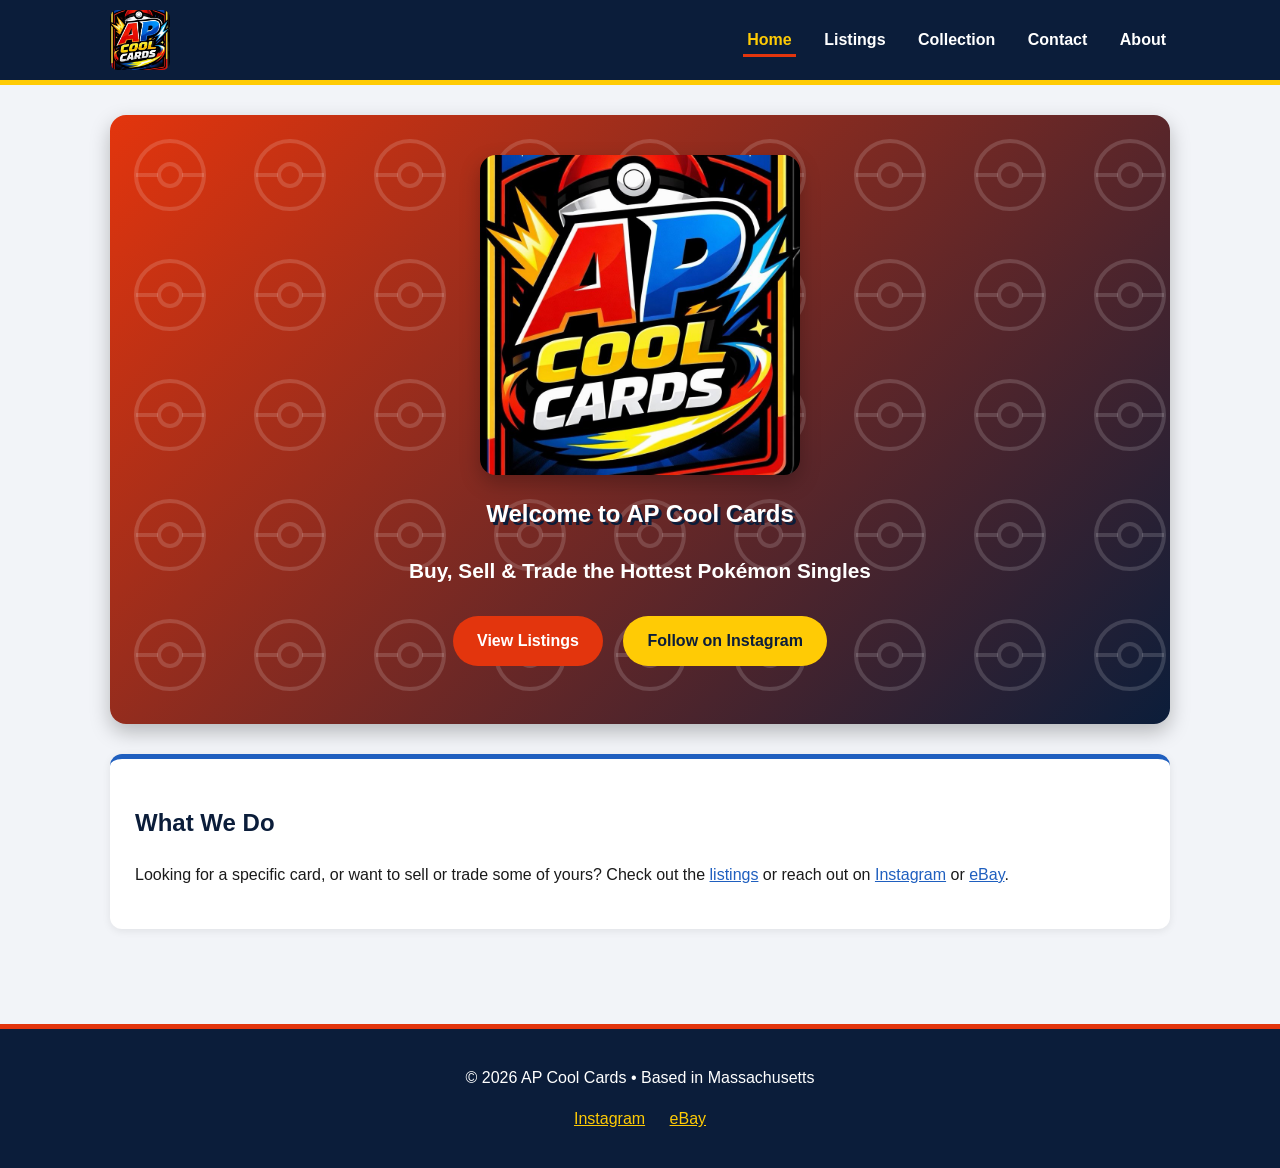
<file: index.html>
<!DOCTYPE html>
<!-- ======================================================
     HOMEPAGE (index.html)
     Browsers and web hosts automatically load "index.html"
     first, so this file is always the homepage.
     ====================================================== -->
<html lang="en">
<head>
  <!-- The <head> holds info ABOUT the page. Nothing here shows on screen. -->
  <meta charset="UTF-8">
  <!-- This line makes the site look right on phones -->
  <meta name="viewport" content="width=device-width, initial-scale=1.0">
  <title>AP Cool Cards | Buy, Sell &amp; Trade Pokémon Singles</title>
  <!-- Connects this page to the shared stylesheet -->
  <link rel="stylesheet" href="css/style.css">
</head>
<body>

  <!-- ===== HEADER / NAVIGATION (same on every page) ===== -->
  <header>
    <div class="nav-container">
      <a href="index.html" class="nav-logo">
        <img src="images/logo.jpg" alt="AP Cool Cards logo">
      </a>
      <nav>
        <!-- class="active" highlights the page you're on -->
        <a href="index.html" class="active">Home</a>
        <a href="listings.html">Listings</a>
        <a href="collection.html">Collection</a>
        <a href="contact.html">Contact</a>
        <a href="about.html">About</a>
      </nav>
    </div>
  </header>

  <!-- ===== MAIN CONTENT ===== -->
  <main>

    <!-- Big logo section. The Poké Ball background comes from .hero in style.css -->
    <section class="hero">
      <img src="images/logo.jpg" alt="AP Cool Cards logo">
      <h1>Welcome to AP Cool Cards</h1>
      <p class="tagline">Buy, Sell &amp; Trade the Hottest Pokémon Singles</p>

      <!-- Buttons are just links styled to look like buttons -->
      <a href="listings.html" class="button">View Listings</a>
      <a href="https://www.instagram.com/apcoolcards/" class="button yellow" target="_blank">Follow on Instagram</a>
    </section>

    <!-- A white box with a short intro -->
    <section class="box">
      <h2>What We Do</h2>
      <!-- Each <a> turns a word into a link. target="_blank" opens Instagram/eBay in a new tab. -->
      <p>Looking for a specific card, or want to sell or trade some of yours?
         Check out the <a href="listings.html">listings</a> or reach out on
         <a href="https://www.instagram.com/apcoolcards/" target="_blank">Instagram</a> or
         <a href="https://www.ebay.com/usr/ridavid81" target="_blank">eBay</a>.</p>
    </section>

  </main>

  <!-- ===== FOOTER (same on every page) ===== -->
  <footer>
    <p>&copy; 2026 AP Cool Cards &bull; Based in Massachusetts</p>
    <p>
      <a href="https://www.instagram.com/apcoolcards/" target="_blank">Instagram</a>
      <a href="https://www.ebay.com/usr/ridavid81" target="_blank">eBay</a>
      <!-- Facebook skipped for now: <a href="#" target="_blank">Facebook Marketplace</a> -->
    </p>
  </footer>

</body>
</html>
</file>
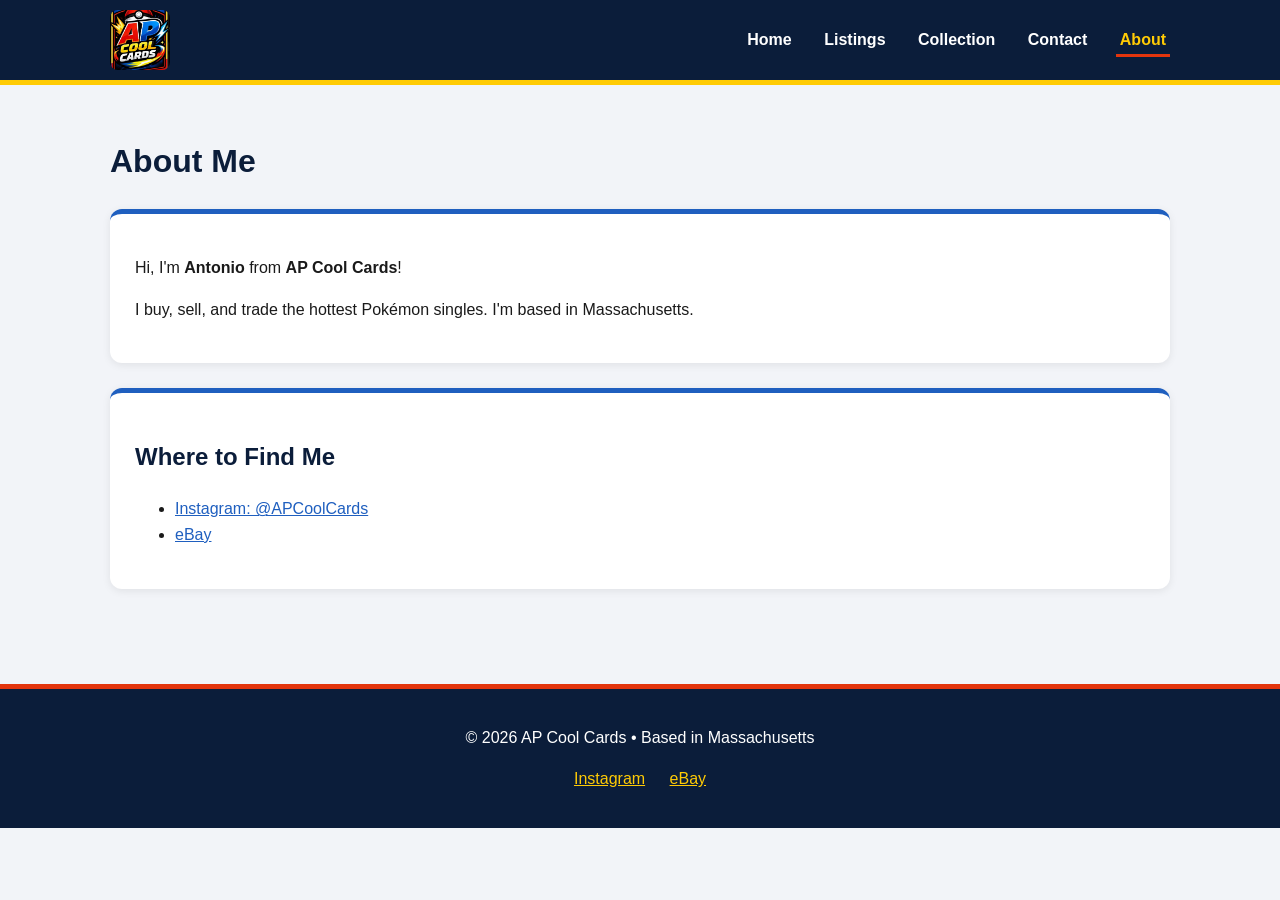
<file: about.html>
<!DOCTYPE html>
<!-- ======================================================
     ABOUT PAGE (about.html)
     Notice the header and footer are copied exactly from
     index.html - only the "active" link and <main> change.
     ====================================================== -->
<html lang="en">
<head>
  <meta charset="UTF-8">
  <meta name="viewport" content="width=device-width, initial-scale=1.0">
  <title>About | AP Cool Cards</title>
  <link rel="stylesheet" href="css/style.css">
</head>
<body>

  <!-- ===== HEADER / NAVIGATION ===== -->
  <header>
    <div class="nav-container">
      <a href="index.html" class="nav-logo">
        <img src="images/logo.jpg" alt="AP Cool Cards logo">
      </a>
      <nav>
        <a href="index.html">Home</a>
        <a href="listings.html">Listings</a>
        <a href="collection.html">Collection</a>
        <a href="contact.html">Contact</a>
        <a href="about.html" class="active">About</a>
      </nav>
    </div>
  </header>

  <!-- ===== MAIN CONTENT ===== -->
  <main>
    <h1>About Me</h1>

    <section class="box">
      <!-- <p> = paragraph. <strong> = bold text. -->
      <p>Hi, I'm <strong>Antonio</strong> from <strong>AP Cool Cards</strong>!</p>
      <p>I buy, sell, and trade the hottest Pokémon singles. I'm based in Massachusetts.</p>
    </section>

    <section class="box">
      <h2>Where to Find Me</h2>
      <!-- <ul> = a bulleted list. Each <li> is one bullet. -->
      <ul>
        <li><a href="https://www.instagram.com/apcoolcards/" target="_blank">Instagram: @APCoolCards</a></li>
        <li><a href="https://www.ebay.com/usr/ridavid81" target="_blank">eBay</a></li>
        <!-- Facebook skipped for now (privacy). To bring it back, put the real link
             in href and remove the comment marks around the line below. -->
        <!-- <li><a href="#" target="_blank">Facebook Marketplace</a></li> -->
      </ul>
    </section>
  </main>

  <!-- ===== FOOTER ===== -->
  <footer>
    <p>&copy; 2026 AP Cool Cards &bull; Based in Massachusetts</p>
    <p>
      <a href="https://www.instagram.com/apcoolcards/" target="_blank">Instagram</a>
      <a href="https://www.ebay.com/usr/ridavid81" target="_blank">eBay</a>
      <!-- Facebook skipped for now: <a href="#" target="_blank">Facebook Marketplace</a> -->
    </p>
  </footer>

</body>
</html>
</file>
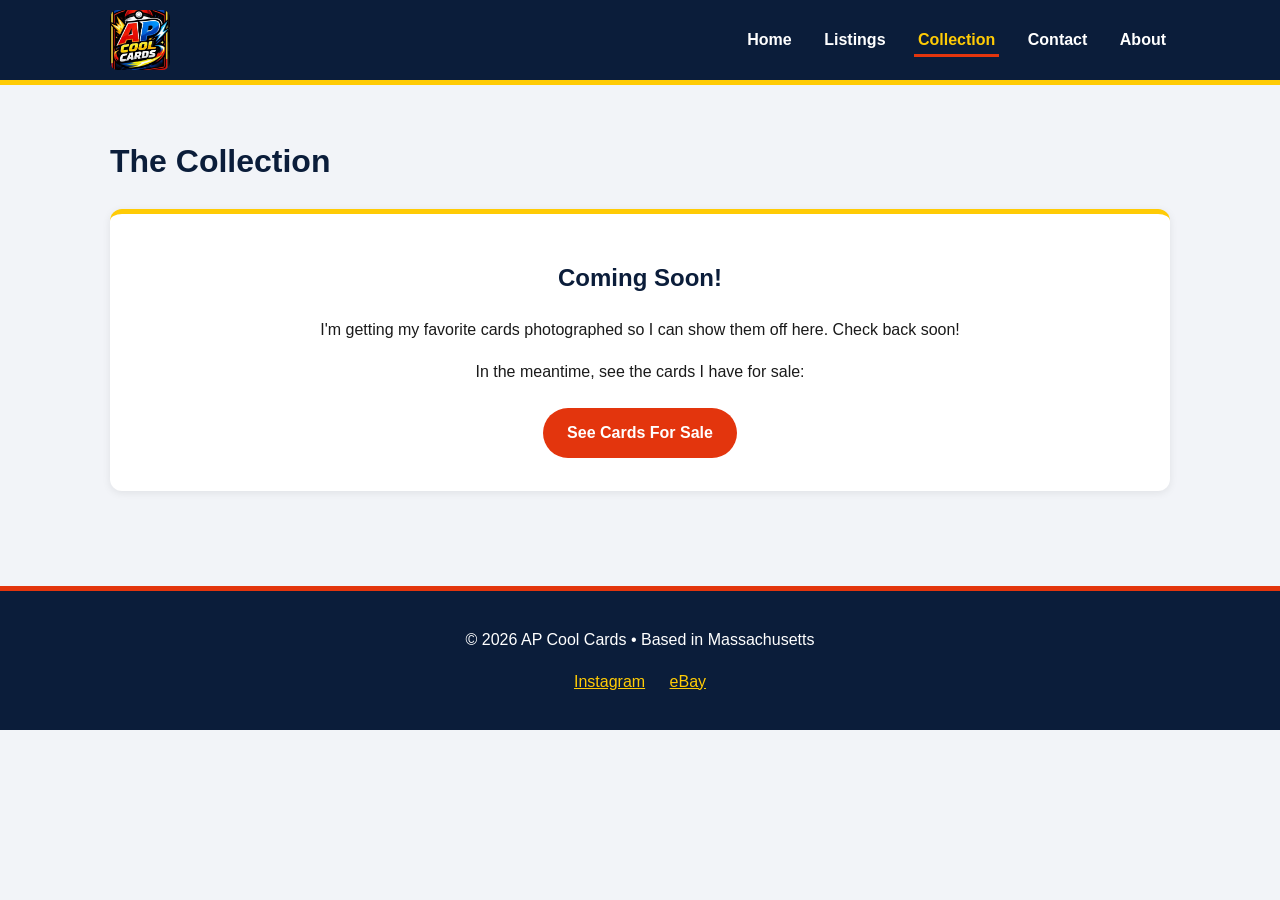
<file: collection.html>
<!DOCTYPE html>
<!-- ======================================================
     COLLECTION PAGE (collection.html)
     Right now it shows a "Coming Soon" message.
     The card pattern is saved in a comment at the bottom of <main>.
     ====================================================== -->
<html lang="en">
<head>
  <meta charset="UTF-8">
  <meta name="viewport" content="width=device-width, initial-scale=1.0">
  <title>Collection | AP Cool Cards</title>
  <link rel="stylesheet" href="css/style.css">
</head>
<body>

  <!-- ===== HEADER / NAVIGATION ===== -->
  <header>
    <div class="nav-container">
      <a href="index.html" class="nav-logo">
        <img src="images/logo.jpg" alt="AP Cool Cards logo">
      </a>
      <nav>
        <a href="index.html">Home</a>
        <a href="listings.html">Listings</a>
        <a href="collection.html" class="active">Collection</a>
        <a href="contact.html">Contact</a>
        <a href="about.html">About</a>
      </nav>
    </div>
  </header>

  <!-- ===== MAIN CONTENT ===== -->
  <main>
    <h1>The Collection</h1>

    <!-- "Coming soon" box until the collection photos are ready -->
    <section class="box coming-soon">
      <h2>Coming Soon!</h2>
      <p>I'm getting my favorite cards photographed so I can show them off here.
         Check back soon!</p>
      <p>In the meantime, see the cards I have for sale:</p>
      <!-- A link styled as a button (same .button class as the homepage) -->
      <a href="listings.html" class="button">See Cards For Sale</a>
    </section>

    <!-- ===== SAVED FOR LATER =====
         When the collection is ready, this is the pattern for each card.
         Copy the block below (without the comment marks <!- - and - ->),
         paste it inside a <div class="card-grid"> ... </div>, and edit it.

      <div class="card">
        <div class="card-photo">
          <img src="images/misty.png" alt="Misty's Favor Full Art, PSA 10">
        </div>
        <div class="card-info">
          <h3>Misty's Favor (Full Art)</h3>
          <p><strong>Set:</strong> Unified Minds #235/236 (2019)</p>
          <p><strong>Condition:</strong> PSA 10 Gem Mint</p>
          <span class="tag">Personal Collection</span>
        </div>
      </div>
    -->
  </main>

  <!-- ===== FOOTER ===== -->
  <footer>
    <p>&copy; 2026 AP Cool Cards &bull; Based in Massachusetts</p>
    <p>
      <a href="https://www.instagram.com/apcoolcards/" target="_blank">Instagram</a>
      <a href="https://www.ebay.com/usr/ridavid81" target="_blank">eBay</a>
      <!-- Facebook skipped for now: <a href="#" target="_blank">Facebook Marketplace</a> -->
    </p>
  </footer>

</body>
</html>
</file>
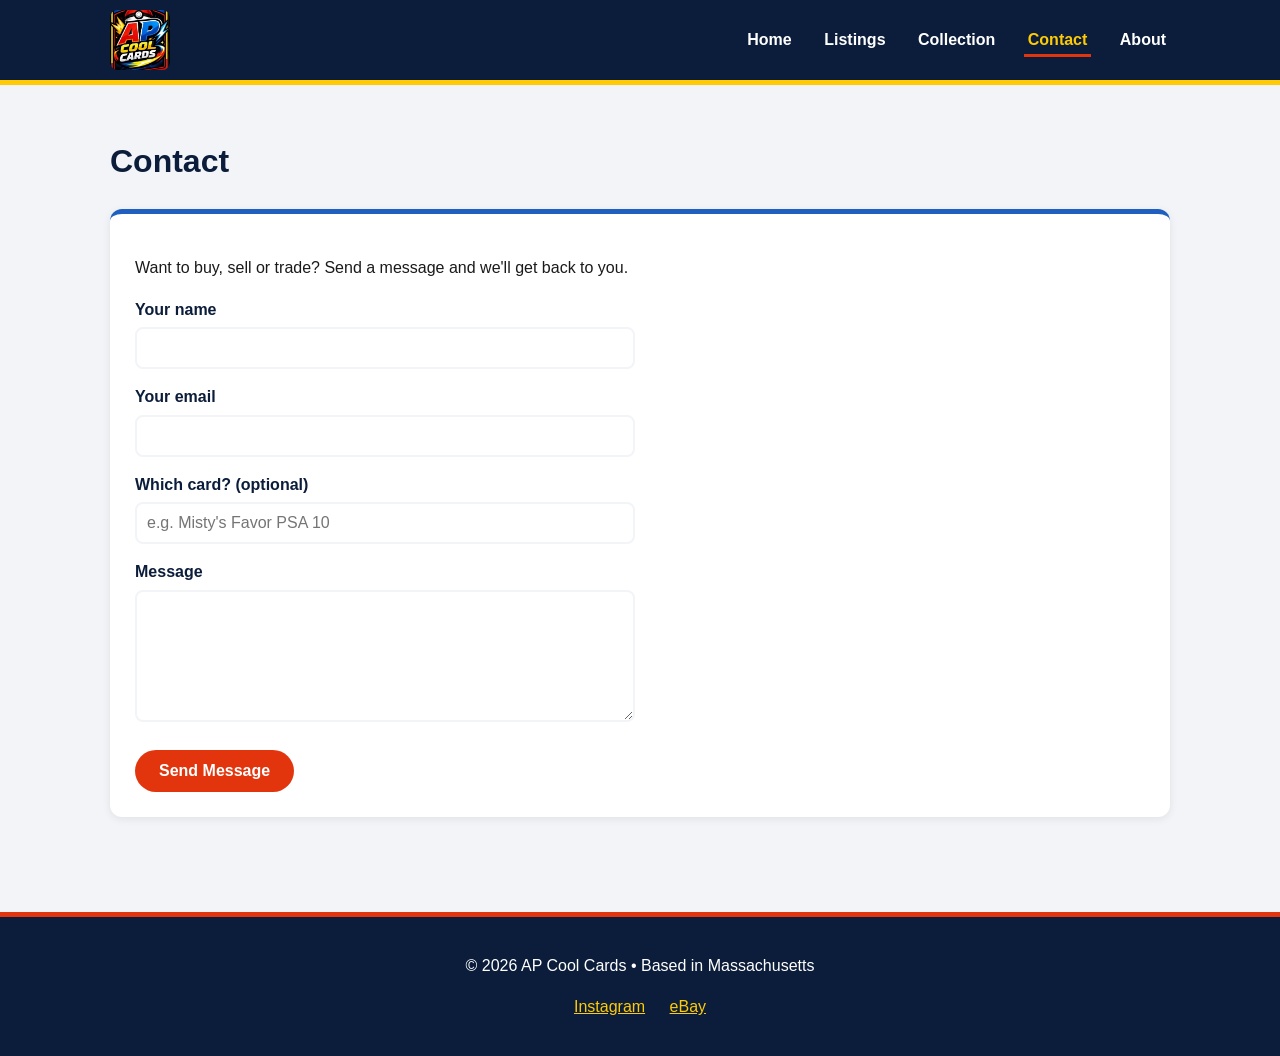
<file: contact.html>
<!DOCTYPE html>
<!-- ======================================================
     CONTACT PAGE (contact.html)
     A form people fill in to ask about a card.
     A website made of plain HTML can't send email by itself,
     so the form hands the message to Formspree (a free
     service), and Formspree emails it to Dad.
     ====================================================== -->
<html lang="en">
<head>
  <meta charset="UTF-8">
  <meta name="viewport" content="width=device-width, initial-scale=1.0">
  <title>Contact | AP Cool Cards</title>
  <link rel="stylesheet" href="css/style.css">
</head>
<body>

  <!-- ===== HEADER / NAVIGATION ===== -->
  <header>
    <div class="nav-container">
      <a href="index.html" class="nav-logo">
        <img src="images/logo.jpg" alt="AP Cool Cards logo">
      </a>
      <nav>
        <a href="index.html">Home</a>
        <a href="listings.html">Listings</a>
        <a href="collection.html">Collection</a>
        <a href="contact.html" class="active">Contact</a>
        <a href="about.html">About</a>
      </nav>
    </div>
  </header>

  <!-- ===== MAIN CONTENT ===== -->
  <main>
    <h1>Contact</h1>

    <section class="box">
      <p>Want to buy, sell or trade? Send a message and we'll get back to you.</p>

      <!-- <form> collects what people type.
           action = where the message is sent when they press Send.
           The code at the end (mvkawoav) is our form on formspree.io. -->
      <form class="contact-form" action="https://formspree.io/f/mvkawoav" method="POST">

        <!-- Each <label> is the text above a box. Its "for" matches the box's "id",
             so clicking the label jumps into the box. -->
        <label for="name">Your name</label>
        <!-- "required" means the form won't send until this is filled in -->
        <input type="text" id="name" name="name" required>

        <label for="email">Your email</label>
        <!-- type="email" makes the browser check it looks like an email address -->
        <input type="email" id="email" name="email" required>

        <label for="card">Which card? (optional)</label>
        <input type="text" id="card" name="card" placeholder="e.g. Misty's Favor PSA 10">

        <label for="message">Message</label>
        <!-- <textarea> is a bigger box for longer text -->
        <textarea id="message" name="message" rows="6" required></textarea>

        <!-- Hidden extras for Formspree:
             _subject sets the email's subject line.
             _gotcha is a trap for spam robots: people never see it,
             so if it's filled in, Formspree knows it's a robot. -->
        <input type="hidden" name="_subject" value="New message from apcoolcards.com">
        <input type="text" name="_gotcha" class="hidden-trap" tabindex="-1" autocomplete="off">

        <!-- Uses the same red button style as the rest of the site -->
        <button type="submit" class="button">Send Message</button>
      </form>
    </section>
  </main>

  <!-- ===== FOOTER ===== -->
  <footer>
    <p>&copy; 2026 AP Cool Cards &bull; Based in Massachusetts</p>
    <p>
      <a href="https://www.instagram.com/apcoolcards/" target="_blank">Instagram</a>
      <a href="https://www.ebay.com/usr/ridavid81" target="_blank">eBay</a>
    </p>
  </footer>

</body>
</html>
</file>
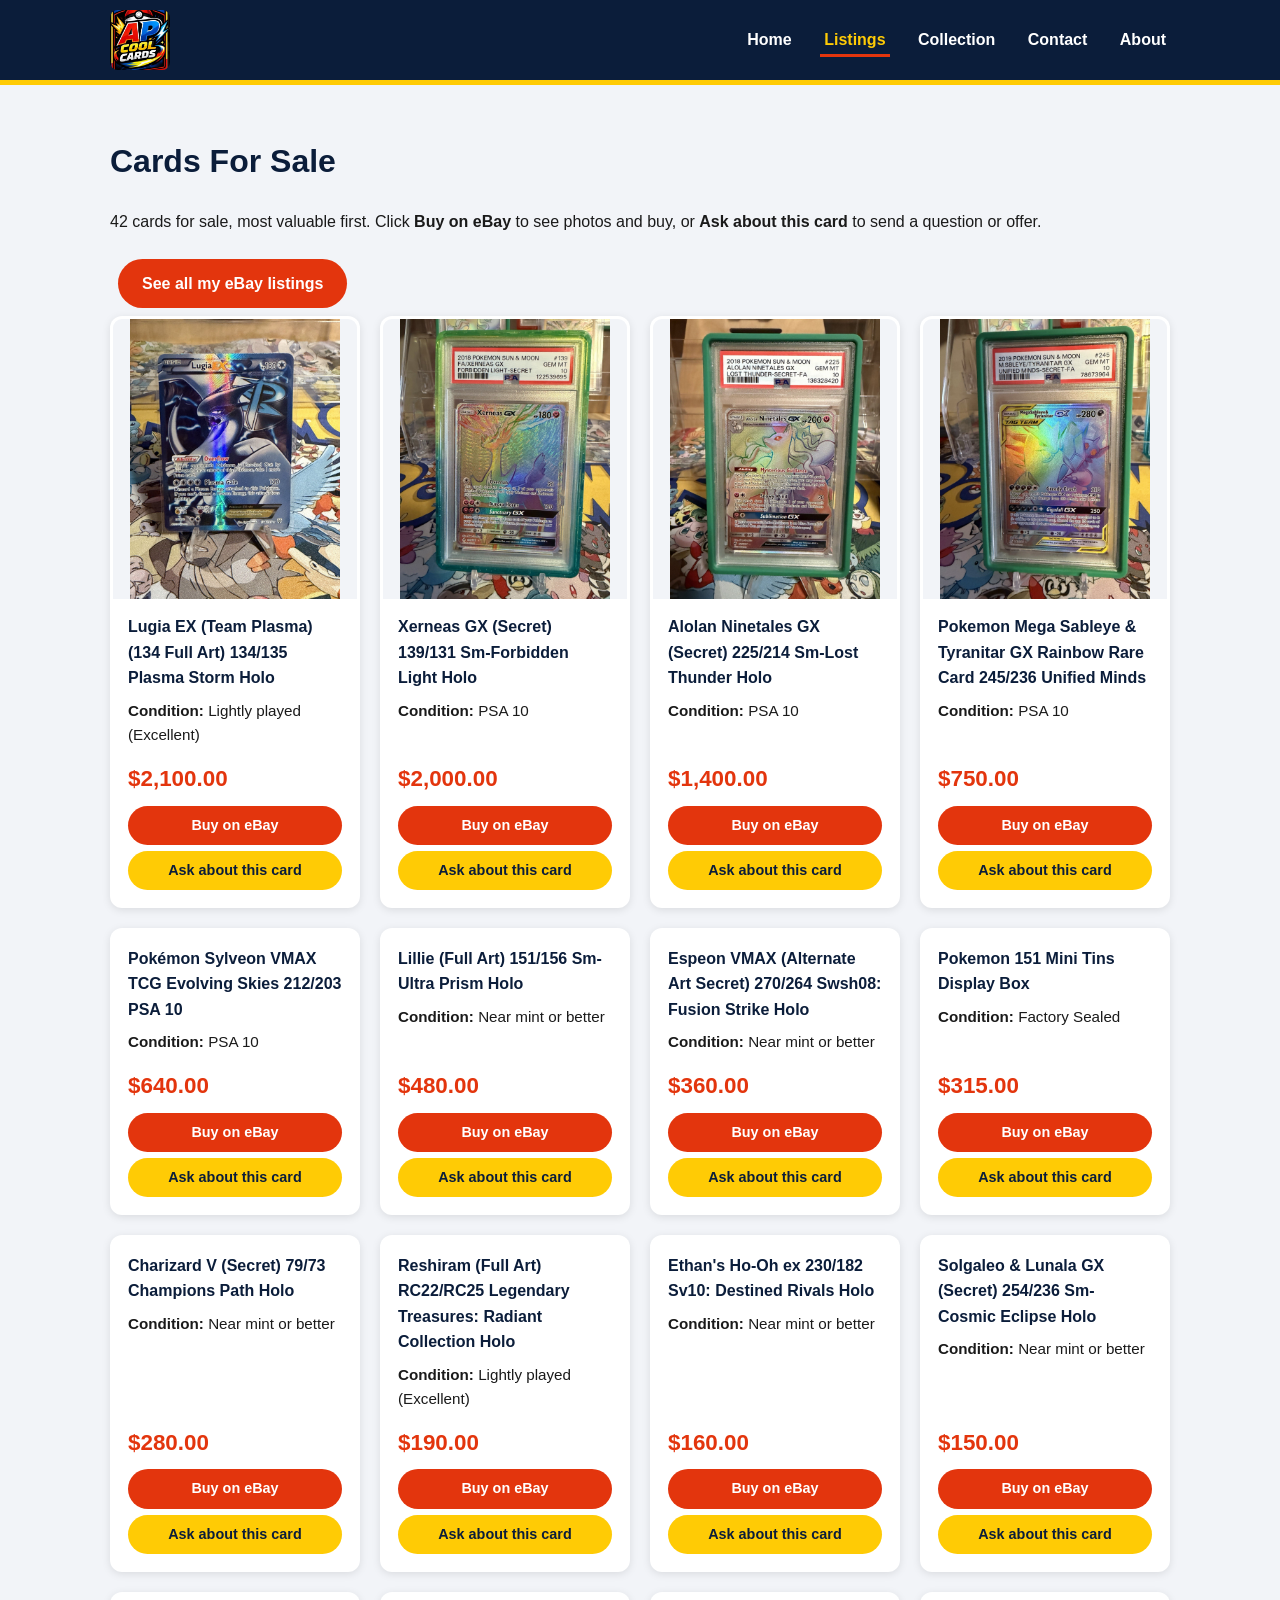
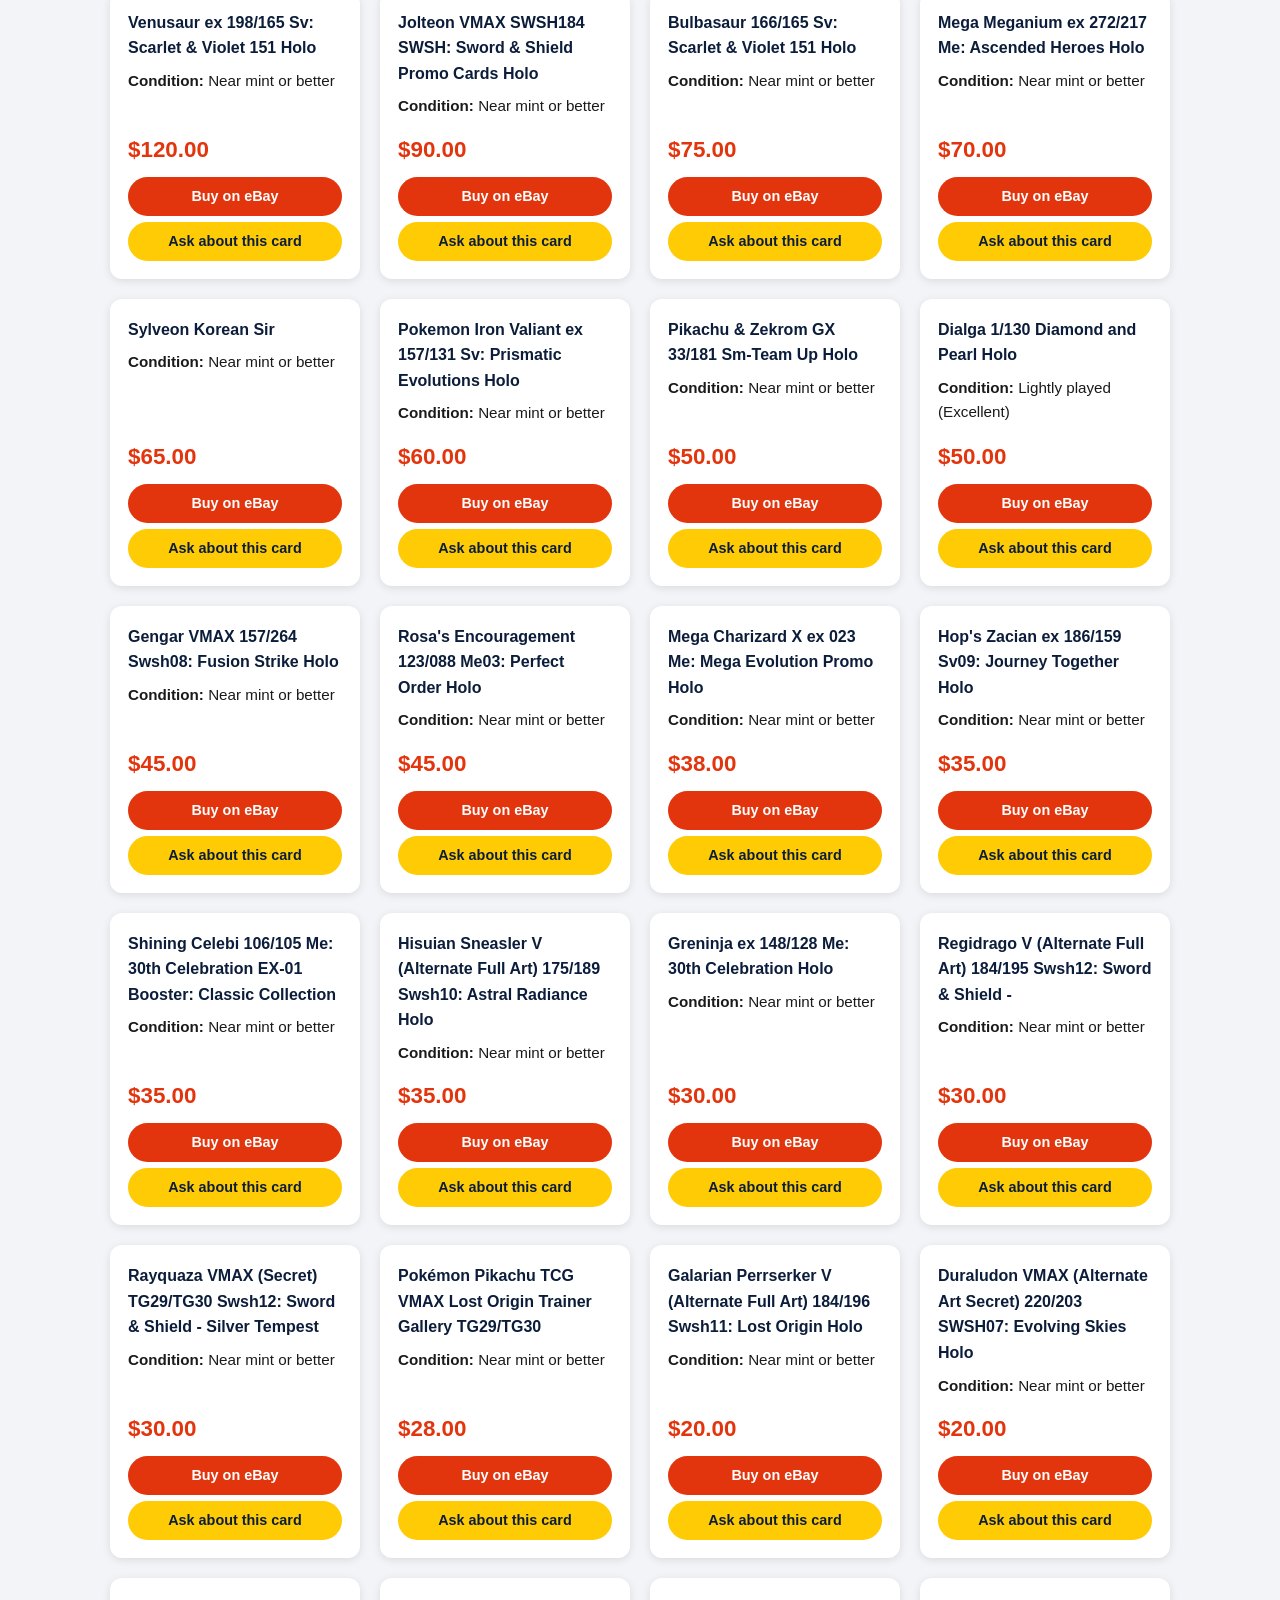
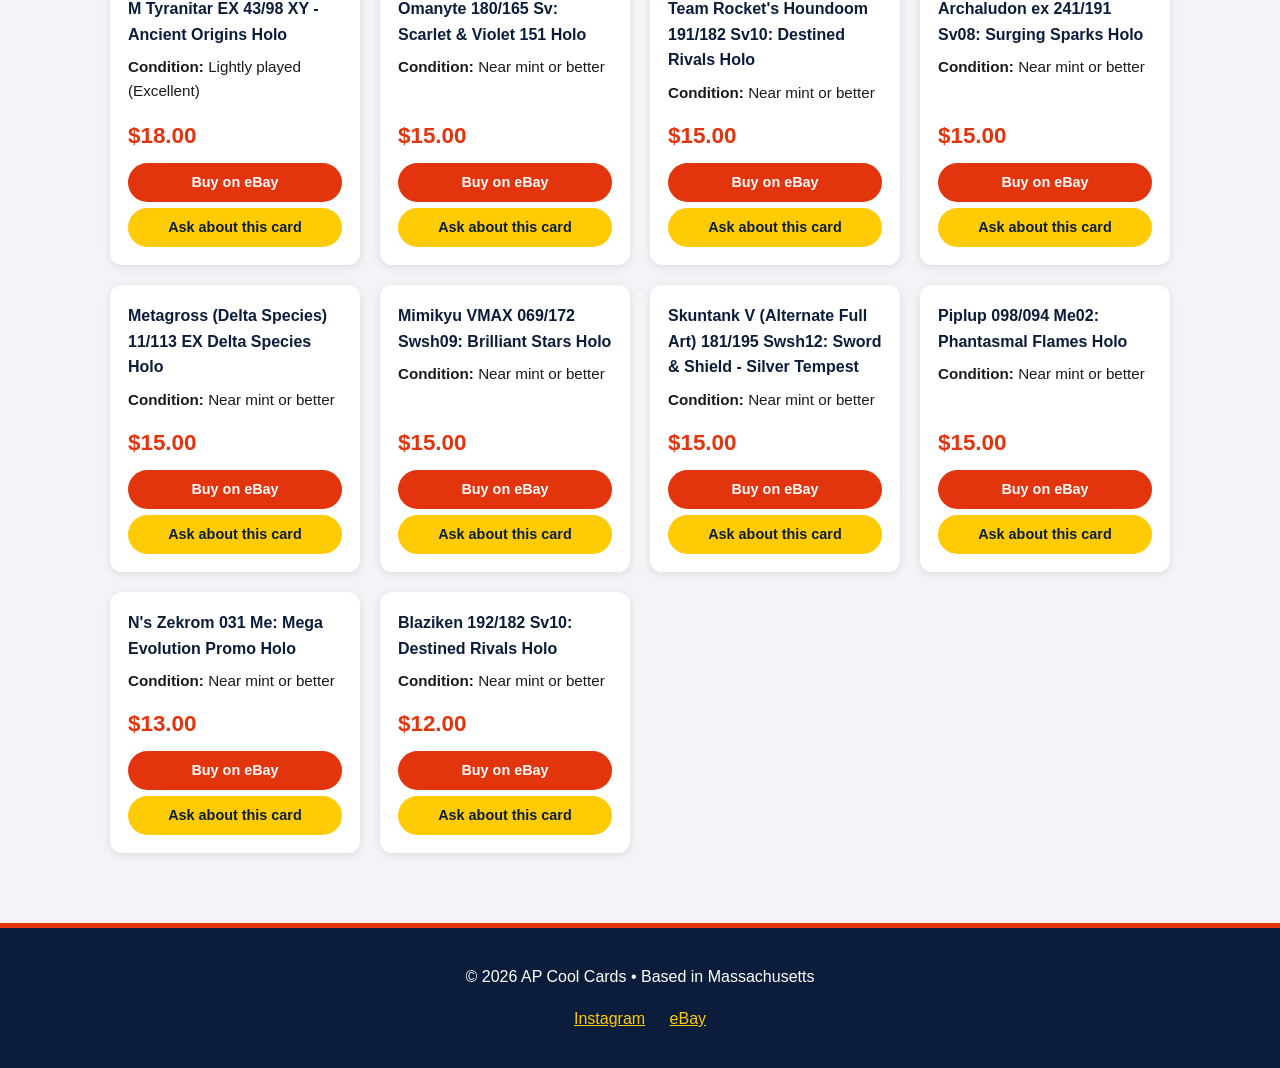
<file: listings.html>
<!DOCTYPE html>
<!-- ======================================================
     LISTINGS PAGE (listings.html)
     Cards for sale. Each card links to its eBay listing.
     This page was built from an eBay "Active listings" export,
     so to update it, download a fresh export and ask Claude
     to rebuild it (or copy a card block and edit it by hand).
     ====================================================== -->
<html lang="en">
<head>
  <meta charset="UTF-8">
  <meta name="viewport" content="width=device-width, initial-scale=1.0">
  <title>Listings | AP Cool Cards</title>
  <link rel="stylesheet" href="css/style.css">
</head>
<body>

  <!-- ===== HEADER / NAVIGATION ===== -->
  <header>
    <div class="nav-container">
      <a href="index.html" class="nav-logo">
        <img src="images/logo.jpg" alt="AP Cool Cards logo">
      </a>
      <nav>
        <a href="index.html">Home</a>
        <a href="listings.html" class="active">Listings</a>
        <a href="collection.html">Collection</a>
        <a href="contact.html">Contact</a>
        <a href="about.html">About</a>
      </nav>
    </div>
  </header>

  <!-- ===== MAIN CONTENT ===== -->
  <main>
    <h1>Cards For Sale</h1>
    <p>42 cards for sale, most valuable first. Click <strong>Buy on eBay</strong> to see
       photos and buy, or <strong>Ask about this card</strong> to send a question or offer.</p>
    <!-- Big button to the full eBay page, in case this list is out of date -->
    <a href="https://www.ebay.com/usr/ridavid81" class="button" target="_blank">See all my eBay listings</a>

    <!-- Same grid as the Collection page. Each <div class="card"> is one listing.
         A card shows a photo when images/ has a file named after its eBay item number
         (loading="lazy" means far-down photos only load when you scroll to them). -->
    <div class="card-grid listings">

      <div class="card">
        <div class="card-photo">
          <img src="images/900006623191.jpg" alt="Lugia EX (Team Plasma) (134 Full Art) 134/135 Plasma Storm Holo" loading="lazy">
        </div>
        <div class="card-info">
          <h3>Lugia EX (Team Plasma) (134 Full Art) 134/135 Plasma Storm Holo</h3>
          <p><strong>Condition:</strong> Lightly played (Excellent)</p>
          <p class="price">$2,100.00</p>
          <a href="https://www.ebay.com/itm/900006623191" class="button small" target="_blank">Buy on eBay</a>
          <a href="contact.html" class="button small yellow">Ask about this card</a>
        </div>
      </div>
      <div class="card">
        <div class="card-photo">
          <img src="images/900083461267.jpg" alt="Xerneas GX (Secret) 139/131 Sm-Forbidden Light Holo" loading="lazy">
        </div>
        <div class="card-info">
          <h3>Xerneas GX (Secret) 139/131 Sm-Forbidden Light Holo</h3>
          <p><strong>Condition:</strong> PSA 10</p>
          <p class="price">$2,000.00</p>
          <a href="https://www.ebay.com/itm/900083461267" class="button small" target="_blank">Buy on eBay</a>
          <a href="contact.html" class="button small yellow">Ask about this card</a>
        </div>
      </div>
      <div class="card">
        <div class="card-photo">
          <img src="images/900006577698.jpg" alt="Alolan Ninetales GX (Secret) 225/214 Sm-Lost Thunder Holo" loading="lazy">
        </div>
        <div class="card-info">
          <h3>Alolan Ninetales GX (Secret) 225/214 Sm-Lost Thunder Holo</h3>
          <p><strong>Condition:</strong> PSA 10</p>
          <p class="price">$1,400.00</p>
          <a href="https://www.ebay.com/itm/900006577698" class="button small" target="_blank">Buy on eBay</a>
          <a href="contact.html" class="button small yellow">Ask about this card</a>
        </div>
      </div>
      <div class="card">
        <div class="card-photo">
          <img src="images/900083468380.jpg" alt="Pokemon Mega Sableye &amp; Tyranitar GX Rainbow Rare Card 245/236 Unified Minds" loading="lazy">
        </div>
        <div class="card-info">
          <h3>Pokemon Mega Sableye &amp; Tyranitar GX Rainbow Rare Card 245/236 Unified Minds</h3>
          <p><strong>Condition:</strong> PSA 10</p>
          <p class="price">$750.00</p>
          <a href="https://www.ebay.com/itm/900083468380" class="button small" target="_blank">Buy on eBay</a>
          <a href="contact.html" class="button small yellow">Ask about this card</a>
        </div>
      </div>
      <div class="card">
        <div class="card-info">
          <h3>Pokémon Sylveon VMAX TCG Evolving Skies 212/203 PSA 10</h3>
          <p><strong>Condition:</strong> PSA 10</p>
          <p class="price">$640.00</p>
          <a href="https://www.ebay.com/itm/900006558837" class="button small" target="_blank">Buy on eBay</a>
          <a href="contact.html" class="button small yellow">Ask about this card</a>
        </div>
      </div>
      <div class="card">
        <div class="card-info">
          <h3>Lillie (Full Art) 151/156 Sm-Ultra Prism Holo</h3>
          <p><strong>Condition:</strong> Near mint or better</p>
          <p class="price">$480.00</p>
          <a href="https://www.ebay.com/itm/900022703047" class="button small" target="_blank">Buy on eBay</a>
          <a href="contact.html" class="button small yellow">Ask about this card</a>
        </div>
      </div>
      <div class="card">
        <div class="card-info">
          <h3>Espeon VMAX (Alternate Art Secret) 270/264 Swsh08: Fusion Strike Holo</h3>
          <p><strong>Condition:</strong> Near mint or better</p>
          <p class="price">$360.00</p>
          <a href="https://www.ebay.com/itm/900006507560" class="button small" target="_blank">Buy on eBay</a>
          <a href="contact.html" class="button small yellow">Ask about this card</a>
        </div>
      </div>
      <div class="card">
        <div class="card-info">
          <h3>Pokemon 151 Mini Tins Display Box</h3>
          <p><strong>Condition:</strong> Factory Sealed</p>
          <p class="price">$315.00</p>
          <a href="https://www.ebay.com/itm/900008317805" class="button small" target="_blank">Buy on eBay</a>
          <a href="contact.html" class="button small yellow">Ask about this card</a>
        </div>
      </div>
      <div class="card">
        <div class="card-info">
          <h3>Charizard V (Secret) 79/73 Champions Path Holo</h3>
          <p><strong>Condition:</strong> Near mint or better</p>
          <p class="price">$280.00</p>
          <a href="https://www.ebay.com/itm/900006504518" class="button small" target="_blank">Buy on eBay</a>
          <a href="contact.html" class="button small yellow">Ask about this card</a>
        </div>
      </div>
      <div class="card">
        <div class="card-info">
          <h3>Reshiram (Full Art) RC22/RC25 Legendary Treasures: Radiant Collection Holo</h3>
          <p><strong>Condition:</strong> Lightly played (Excellent)</p>
          <p class="price">$190.00</p>
          <a href="https://www.ebay.com/itm/900006468188" class="button small" target="_blank">Buy on eBay</a>
          <a href="contact.html" class="button small yellow">Ask about this card</a>
        </div>
      </div>
      <div class="card">
        <div class="card-info">
          <h3>Ethan&#x27;s Ho-Oh ex 230/182 Sv10: Destined Rivals Holo</h3>
          <p><strong>Condition:</strong> Near mint or better</p>
          <p class="price">$160.00</p>
          <a href="https://www.ebay.com/itm/900006503754" class="button small" target="_blank">Buy on eBay</a>
          <a href="contact.html" class="button small yellow">Ask about this card</a>
        </div>
      </div>
      <div class="card">
        <div class="card-info">
          <h3>Solgaleo &amp; Lunala GX (Secret) 254/236 Sm-Cosmic Eclipse Holo</h3>
          <p><strong>Condition:</strong> Near mint or better</p>
          <p class="price">$150.00</p>
          <a href="https://www.ebay.com/itm/900006508737" class="button small" target="_blank">Buy on eBay</a>
          <a href="contact.html" class="button small yellow">Ask about this card</a>
        </div>
      </div>
      <div class="card">
        <div class="card-info">
          <h3>Venusaur ex 198/165 Sv: Scarlet &amp; Violet 151 Holo</h3>
          <p><strong>Condition:</strong> Near mint or better</p>
          <p class="price">$120.00</p>
          <a href="https://www.ebay.com/itm/900006378030" class="button small" target="_blank">Buy on eBay</a>
          <a href="contact.html" class="button small yellow">Ask about this card</a>
        </div>
      </div>
      <div class="card">
        <div class="card-info">
          <h3>Jolteon VMAX SWSH184 SWSH: Sword &amp; Shield Promo Cards Holo</h3>
          <p><strong>Condition:</strong> Near mint or better</p>
          <p class="price">$90.00</p>
          <a href="https://www.ebay.com/itm/900006388980" class="button small" target="_blank">Buy on eBay</a>
          <a href="contact.html" class="button small yellow">Ask about this card</a>
        </div>
      </div>
      <div class="card">
        <div class="card-info">
          <h3>Bulbasaur 166/165 Sv: Scarlet &amp; Violet 151 Holo</h3>
          <p><strong>Condition:</strong> Near mint or better</p>
          <p class="price">$75.00</p>
          <a href="https://www.ebay.com/itm/900008271941" class="button small" target="_blank">Buy on eBay</a>
          <a href="contact.html" class="button small yellow">Ask about this card</a>
        </div>
      </div>
      <div class="card">
        <div class="card-info">
          <h3>Mega Meganium ex 272/217 Me: Ascended Heroes Holo</h3>
          <p><strong>Condition:</strong> Near mint or better</p>
          <p class="price">$70.00</p>
          <a href="https://www.ebay.com/itm/900006444994" class="button small" target="_blank">Buy on eBay</a>
          <a href="contact.html" class="button small yellow">Ask about this card</a>
        </div>
      </div>
      <div class="card">
        <div class="card-info">
          <h3>Sylveon Korean Sir</h3>
          <p><strong>Condition:</strong> Near mint or better</p>
          <p class="price">$65.00</p>
          <a href="https://www.ebay.com/itm/900006385267" class="button small" target="_blank">Buy on eBay</a>
          <a href="contact.html" class="button small yellow">Ask about this card</a>
        </div>
      </div>
      <div class="card">
        <div class="card-info">
          <h3>Pokemon Iron Valiant ex 157/131 Sv: Prismatic Evolutions Holo</h3>
          <p><strong>Condition:</strong> Near mint or better</p>
          <p class="price">$60.00</p>
          <a href="https://www.ebay.com/itm/900006329719" class="button small" target="_blank">Buy on eBay</a>
          <a href="contact.html" class="button small yellow">Ask about this card</a>
        </div>
      </div>
      <div class="card">
        <div class="card-info">
          <h3>Pikachu &amp; Zekrom GX 33/181 Sm-Team Up Holo</h3>
          <p><strong>Condition:</strong> Near mint or better</p>
          <p class="price">$50.00</p>
          <a href="https://www.ebay.com/itm/900008275270" class="button small" target="_blank">Buy on eBay</a>
          <a href="contact.html" class="button small yellow">Ask about this card</a>
        </div>
      </div>
      <div class="card">
        <div class="card-info">
          <h3>Dialga 1/130 Diamond and Pearl Holo</h3>
          <p><strong>Condition:</strong> Lightly played (Excellent)</p>
          <p class="price">$50.00</p>
          <a href="https://www.ebay.com/itm/900008283009" class="button small" target="_blank">Buy on eBay</a>
          <a href="contact.html" class="button small yellow">Ask about this card</a>
        </div>
      </div>
      <div class="card">
        <div class="card-info">
          <h3>Gengar VMAX 157/264 Swsh08: Fusion Strike Holo</h3>
          <p><strong>Condition:</strong> Near mint or better</p>
          <p class="price">$45.00</p>
          <a href="https://www.ebay.com/itm/900008251493" class="button small" target="_blank">Buy on eBay</a>
          <a href="contact.html" class="button small yellow">Ask about this card</a>
        </div>
      </div>
      <div class="card">
        <div class="card-info">
          <h3>Rosa&#x27;s Encouragement 123/088 Me03: Perfect Order Holo</h3>
          <p><strong>Condition:</strong> Near mint or better</p>
          <p class="price">$45.00</p>
          <a href="https://www.ebay.com/itm/900008311817" class="button small" target="_blank">Buy on eBay</a>
          <a href="contact.html" class="button small yellow">Ask about this card</a>
        </div>
      </div>
      <div class="card">
        <div class="card-info">
          <h3>Mega Charizard X ex 023 Me: Mega Evolution Promo Holo</h3>
          <p><strong>Condition:</strong> Near mint or better</p>
          <p class="price">$38.00</p>
          <a href="https://www.ebay.com/itm/900008243167" class="button small" target="_blank">Buy on eBay</a>
          <a href="contact.html" class="button small yellow">Ask about this card</a>
        </div>
      </div>
      <div class="card">
        <div class="card-info">
          <h3>Hop&#x27;s Zacian ex 186/159 Sv09: Journey Together Holo</h3>
          <p><strong>Condition:</strong> Near mint or better</p>
          <p class="price">$35.00</p>
          <a href="https://www.ebay.com/itm/900006365076" class="button small" target="_blank">Buy on eBay</a>
          <a href="contact.html" class="button small yellow">Ask about this card</a>
        </div>
      </div>
      <div class="card">
        <div class="card-info">
          <h3>Shining Celebi 106/105 Me: 30th Celebration EX-01 Booster: Classic Collection</h3>
          <p><strong>Condition:</strong> Near mint or better</p>
          <p class="price">$35.00</p>
          <a href="https://www.ebay.com/itm/900008273842" class="button small" target="_blank">Buy on eBay</a>
          <a href="contact.html" class="button small yellow">Ask about this card</a>
        </div>
      </div>
      <div class="card">
        <div class="card-info">
          <h3>Hisuian Sneasler V (Alternate Full Art) 175/189 Swsh10: Astral Radiance Holo</h3>
          <p><strong>Condition:</strong> Near mint or better</p>
          <p class="price">$35.00</p>
          <a href="https://www.ebay.com/itm/900008285495" class="button small" target="_blank">Buy on eBay</a>
          <a href="contact.html" class="button small yellow">Ask about this card</a>
        </div>
      </div>
      <div class="card">
        <div class="card-info">
          <h3>Greninja ex 148/128 Me: 30th Celebration Holo</h3>
          <p><strong>Condition:</strong> Near mint or better</p>
          <p class="price">$30.00</p>
          <a href="https://www.ebay.com/itm/900008276279" class="button small" target="_blank">Buy on eBay</a>
          <a href="contact.html" class="button small yellow">Ask about this card</a>
        </div>
      </div>
      <div class="card">
        <div class="card-info">
          <h3>Regidrago V (Alternate Full Art) 184/195 Swsh12: Sword &amp; Shield -</h3>
          <p><strong>Condition:</strong> Near mint or better</p>
          <p class="price">$30.00</p>
          <a href="https://www.ebay.com/itm/900008284534" class="button small" target="_blank">Buy on eBay</a>
          <a href="contact.html" class="button small yellow">Ask about this card</a>
        </div>
      </div>
      <div class="card">
        <div class="card-info">
          <h3>Rayquaza VMAX (Secret) TG29/TG30 Swsh12: Sword &amp; Shield - Silver Tempest</h3>
          <p><strong>Condition:</strong> Near mint or better</p>
          <p class="price">$30.00</p>
          <a href="https://www.ebay.com/itm/900008290414" class="button small" target="_blank">Buy on eBay</a>
          <a href="contact.html" class="button small yellow">Ask about this card</a>
        </div>
      </div>
      <div class="card">
        <div class="card-info">
          <h3>Pokémon Pikachu TCG VMAX Lost Origin Trainer Gallery TG29/TG30</h3>
          <p><strong>Condition:</strong> Near mint or better</p>
          <p class="price">$28.00</p>
          <a href="https://www.ebay.com/itm/900008248615" class="button small" target="_blank">Buy on eBay</a>
          <a href="contact.html" class="button small yellow">Ask about this card</a>
        </div>
      </div>
      <div class="card">
        <div class="card-info">
          <h3>Galarian Perrserker V (Alternate Full Art) 184/196 Swsh11: Lost Origin Holo</h3>
          <p><strong>Condition:</strong> Near mint or better</p>
          <p class="price">$20.00</p>
          <a href="https://www.ebay.com/itm/900008270160" class="button small" target="_blank">Buy on eBay</a>
          <a href="contact.html" class="button small yellow">Ask about this card</a>
        </div>
      </div>
      <div class="card">
        <div class="card-info">
          <h3>Duraludon VMAX (Alternate Art Secret) 220/203 SWSH07: Evolving Skies Holo</h3>
          <p><strong>Condition:</strong> Near mint or better</p>
          <p class="price">$20.00</p>
          <a href="https://www.ebay.com/itm/900008281895" class="button small" target="_blank">Buy on eBay</a>
          <a href="contact.html" class="button small yellow">Ask about this card</a>
        </div>
      </div>
      <div class="card">
        <div class="card-info">
          <h3>M Tyranitar EX 43/98 XY - Ancient Origins Holo</h3>
          <p><strong>Condition:</strong> Lightly played (Excellent)</p>
          <p class="price">$18.00</p>
          <a href="https://www.ebay.com/itm/900008293068" class="button small" target="_blank">Buy on eBay</a>
          <a href="contact.html" class="button small yellow">Ask about this card</a>
        </div>
      </div>
      <div class="card">
        <div class="card-info">
          <h3>Omanyte 180/165 Sv: Scarlet &amp; Violet 151 Holo</h3>
          <p><strong>Condition:</strong> Near mint or better</p>
          <p class="price">$15.00</p>
          <a href="https://www.ebay.com/itm/900008244689" class="button small" target="_blank">Buy on eBay</a>
          <a href="contact.html" class="button small yellow">Ask about this card</a>
        </div>
      </div>
      <div class="card">
        <div class="card-info">
          <h3>Team Rocket&#x27;s Houndoom 191/182 Sv10: Destined Rivals Holo</h3>
          <p><strong>Condition:</strong> Near mint or better</p>
          <p class="price">$15.00</p>
          <a href="https://www.ebay.com/itm/900008261528" class="button small" target="_blank">Buy on eBay</a>
          <a href="contact.html" class="button small yellow">Ask about this card</a>
        </div>
      </div>
      <div class="card">
        <div class="card-info">
          <h3>Archaludon ex 241/191 Sv08: Surging Sparks Holo</h3>
          <p><strong>Condition:</strong> Near mint or better</p>
          <p class="price">$15.00</p>
          <a href="https://www.ebay.com/itm/900008270821" class="button small" target="_blank">Buy on eBay</a>
          <a href="contact.html" class="button small yellow">Ask about this card</a>
        </div>
      </div>
      <div class="card">
        <div class="card-info">
          <h3>Metagross (Delta Species) 11/113 EX Delta Species Holo</h3>
          <p><strong>Condition:</strong> Near mint or better</p>
          <p class="price">$15.00</p>
          <a href="https://www.ebay.com/itm/900008279119" class="button small" target="_blank">Buy on eBay</a>
          <a href="contact.html" class="button small yellow">Ask about this card</a>
        </div>
      </div>
      <div class="card">
        <div class="card-info">
          <h3>Mimikyu VMAX 069/172 Swsh09: Brilliant Stars Holo</h3>
          <p><strong>Condition:</strong> Near mint or better</p>
          <p class="price">$15.00</p>
          <a href="https://www.ebay.com/itm/900008280186" class="button small" target="_blank">Buy on eBay</a>
          <a href="contact.html" class="button small yellow">Ask about this card</a>
        </div>
      </div>
      <div class="card">
        <div class="card-info">
          <h3>Skuntank V (Alternate Full Art) 181/195 Swsh12: Sword &amp; Shield - Silver Tempest</h3>
          <p><strong>Condition:</strong> Near mint or better</p>
          <p class="price">$15.00</p>
          <a href="https://www.ebay.com/itm/900008291671" class="button small" target="_blank">Buy on eBay</a>
          <a href="contact.html" class="button small yellow">Ask about this card</a>
        </div>
      </div>
      <div class="card">
        <div class="card-info">
          <h3>Piplup 098/094 Me02: Phantasmal Flames Holo</h3>
          <p><strong>Condition:</strong> Near mint or better</p>
          <p class="price">$15.00</p>
          <a href="https://www.ebay.com/itm/900008305779" class="button small" target="_blank">Buy on eBay</a>
          <a href="contact.html" class="button small yellow">Ask about this card</a>
        </div>
      </div>
      <div class="card">
        <div class="card-info">
          <h3>N&#x27;s Zekrom 031 Me: Mega Evolution Promo Holo</h3>
          <p><strong>Condition:</strong> Near mint or better</p>
          <p class="price">$13.00</p>
          <a href="https://www.ebay.com/itm/900008269410" class="button small" target="_blank">Buy on eBay</a>
          <a href="contact.html" class="button small yellow">Ask about this card</a>
        </div>
      </div>
      <div class="card">
        <div class="card-info">
          <h3>Blaziken 192/182 Sv10: Destined Rivals Holo</h3>
          <p><strong>Condition:</strong> Near mint or better</p>
          <p class="price">$12.00</p>
          <a href="https://www.ebay.com/itm/900008255558" class="button small" target="_blank">Buy on eBay</a>
          <a href="contact.html" class="button small yellow">Ask about this card</a>
        </div>
      </div>
    </div>
  </main>

  <!-- ===== FOOTER ===== -->
  <footer>
    <p>&copy; 2026 AP Cool Cards &bull; Based in Massachusetts</p>
    <p>
      <a href="https://www.instagram.com/apcoolcards/" target="_blank">Instagram</a>
      <a href="https://www.ebay.com/usr/ridavid81" target="_blank">eBay</a>
    </p>
  </footer>

</body>
</html>
</file>
<file: css/style.css>
/* =========================================================
   AP COOL CARDS - shared stylesheet
   Every page links to this one file, so a change here
   updates the whole site at once.
   ========================================================= */

/* ---------- 1. Color variables ----------
   Define the brand colors once, then reuse them everywhere
   with var(--name). Change a color here and it changes site-wide. */
:root {
  --red: #e3350d;
  --blue: #1f5fbf;
  --dark-blue: #0b1d3a;
  --yellow: #ffcb05;
  --white: #ffffff;
  --light-gray: #f2f4f8;
  --text: #1a1a1a;
}

/* ---------- 2. Base styles ----------
   These apply to the whole page before anything more specific. */
* {
  box-sizing: border-box; /* makes widths include padding - easier math */
}

body {
  margin: 0;
  font-family: "Segoe UI", Arial, Helvetica, sans-serif;
  background-color: var(--light-gray);
  color: var(--text);
  line-height: 1.6;
}

img {
  max-width: 100%; /* images never overflow their container */
  display: block;
}

a {
  color: var(--blue);
}

/* ---------- 3. Header and navigation bar ---------- */
header {
  background-color: var(--dark-blue);
  border-bottom: 5px solid var(--yellow);
}

.nav-container {
  max-width: 1100px;
  margin: 0 auto;            /* centers the content */
  padding: 10px 20px;
  display: flex;             /* puts logo and links side by side */
  align-items: center;
  justify-content: space-between;
  flex-wrap: wrap;           /* lets links drop below logo on phones */
  gap: 10px;
}

.nav-logo img {
  height: 60px;
  width: auto;
  border-radius: 8px;
}

nav a {
  color: var(--white);
  text-decoration: none;     /* removes the underline */
  font-weight: bold;
  margin-left: 20px;
  padding: 6px 4px;
}

nav a:hover {
  color: var(--yellow);      /* changes color when the mouse is over it */
}

/* The "active" class marks the page you're currently on */
nav a.active {
  color: var(--yellow);
  border-bottom: 3px solid var(--red);
}

/* ---------- 4. Main content area ---------- */
main {
  max-width: 1100px;
  margin: 0 auto;
  padding: 30px 20px;
}

h1, h2 {
  color: var(--dark-blue);
}

/* ---------- 5. Homepage hero (big logo section) ---------- */
.hero {
  text-align: center;
  padding: 40px 20px 50px;
  border-radius: 16px;
  color: var(--white);
  /* Two backgrounds stacked: a pattern of faint Poké Balls on top,
     and a red-to-blue fade underneath.
     The Poké Ball is a tiny drawing (SVG) written right inside the CSS,
     so there's no image file to upload. */
  background-image:
    url("data:image/svg+xml,%3Csvg xmlns='http://www.w3.org/2000/svg' width='120' height='120' viewBox='0 0 120 120'%3E%3Cg fill='none' stroke='white' stroke-opacity='0.15' stroke-width='4'%3E%3Ccircle cx='60' cy='60' r='34'/%3E%3Cpath d='M26 60h22M72 60h22'/%3E%3Ccircle cx='60' cy='60' r='11'/%3E%3C/g%3E%3C/svg%3E"),
    linear-gradient(135deg, var(--red), var(--dark-blue));
  background-size: 120px 120px, cover;  /* pattern repeats every 120px; fade fills the box */
  box-shadow: 0 8px 20px rgba(0, 0, 0, 0.25);
  margin-bottom: 30px;
}

/* White title with a dark blue shadow so it pops on the background */
.hero h1 {
  color: var(--white);
  text-shadow: 3px 3px 0 var(--dark-blue);
}

.hero img {
  width: 320px;
  margin: 0 auto 20px;
  border-radius: 16px;
  box-shadow: 0 8px 20px rgba(0, 0, 0, 0.25);
}

.tagline {
  font-size: 1.3rem;
  font-weight: bold;
}

/* ---------- 6. Buttons ---------- */
.button {
  display: inline-block;
  background-color: var(--red);
  color: var(--white);
  padding: 12px 24px;
  margin: 8px;
  border-radius: 30px;
  text-decoration: none;
  font-weight: bold;
}

.button:hover {
  background-color: var(--blue);
}

.button.yellow {
  background-color: var(--yellow);
  color: var(--dark-blue);
}

/* ---------- 7. White content boxes ---------- */
.box {
  background-color: var(--white);
  border-radius: 12px;
  padding: 25px;
  margin-bottom: 25px;
  border-top: 5px solid var(--blue);
  box-shadow: 0 2px 8px rgba(0, 0, 0, 0.08);
}

/* ---------- 8. Collection grid ----------
   "grid" automatically fits as many cards per row as the
   screen allows: 4 on a laptop, 2 on a phone, etc. */
.card-grid {
  display: grid;
  grid-template-columns: repeat(auto-fill, minmax(220px, 1fr));
  gap: 20px;
}

.card {
  background-color: var(--white);
  border-radius: 12px;
  overflow: hidden;
  box-shadow: 0 2px 8px rgba(0, 0, 0, 0.1);
  border: 3px solid transparent;
  transition: transform 0.2s;  /* smooth hover animation */
}

.card:hover {
  transform: translateY(-5px); /* lifts the card slightly */
  border-color: var(--yellow);
}

/* Gray box shown until a real photo is added */
.card-photo {
  height: 280px;
  background-color: var(--light-gray);
  display: flex;
  align-items: center;
  justify-content: center;
  color: #888;
  font-style: italic;
}

.card-photo img {
  height: 100%;
  width: 100%;
  object-fit: contain;  /* shows the whole card without stretching */
}

.card-info {
  padding: 15px;
}

.card-info h3 {
  margin: 0 0 5px;
  color: var(--dark-blue);
}

.card-info p {
  margin: 3px 0;
  font-size: 0.95rem;
}

/* Small colored label like "For Sale" or "Personal Collection" */
.tag {
  display: inline-block;
  margin-top: 8px;
  padding: 3px 10px;
  border-radius: 12px;
  font-size: 0.8rem;
  font-weight: bold;
  color: var(--white);
  background-color: var(--blue);
}

.tag.for-sale {
  background-color: var(--red);
}

/* ---------- 9. Footer ---------- */
footer {
  background-color: var(--dark-blue);
  color: var(--white);
  text-align: center;
  padding: 20px;
  margin-top: 40px;
  border-top: 5px solid var(--red);
}

footer a {
  color: var(--yellow);
  margin: 0 10px;
}

/* ---------- 10. Contact form ---------- */
.contact-form {
  max-width: 500px;
}

.contact-form label {
  display: block;            /* puts each label on its own line */
  font-weight: bold;
  margin-top: 15px;
  color: var(--dark-blue);
}

.contact-form input,
.contact-form textarea {
  width: 100%;
  padding: 10px;
  margin-top: 5px;
  border: 2px solid var(--light-gray);
  border-radius: 8px;
  font-family: inherit;      /* use the same font as the rest of the page */
  font-size: 1rem;
}

/* Yellow outline on the box you're typing in */
.contact-form input:focus,
.contact-form textarea:focus {
  outline: none;
  border-color: var(--yellow);
}

/* <button> has its own default look, so remove the border to match .button */
.contact-form button {
  border: none;
  cursor: pointer;           /* shows the hand pointer */
  font-size: 1rem;
  margin: 20px 0 0;
}

/* Hides the robot trap box from people */
.hidden-trap {
  display: none;
}

/* ---------- 11. Listings page ---------- */
/* Listings have no photo, so give the info a bit more room
   and push the buttons to the bottom of every card. */
.listings .card {
  display: flex;             /* lets the info box stretch to the card's full height */
  flex-direction: column;    /* photo on top, info underneath */
}

.listings .card-info {
  display: flex;
  flex-direction: column;
  flex: 1;                   /* fill the whole card */
}

.listings .card-info h3 {
  font-size: 1rem;
}

/* Big red price */
.price {
  font-size: 1.4rem !important;
  font-weight: bold;
  color: var(--red);
  margin-top: auto !important;  /* "auto" pushes price + buttons to the bottom */
  padding-top: 10px;
}

/* Smaller version of the round buttons, stacked full width */
.button.small {
  display: block;
  text-align: center;
  padding: 8px 12px;
  margin: 6px 0 0;
  font-size: 0.9rem;
}

/* ---------- 12. Coming soon box ---------- */
.coming-soon {
  text-align: center;        /* centers the text and the button */
  border-top-color: var(--yellow);
}

/* ---------- 13. Phone adjustments ----------
   Rules inside here only apply on screens 600px wide or smaller. */
@media (max-width: 600px) {
  .nav-container {
    justify-content: center;
  }
  nav a {
    margin: 0 10px;
  }
  .hero img {
    width: 240px;
  }
}
</file>
